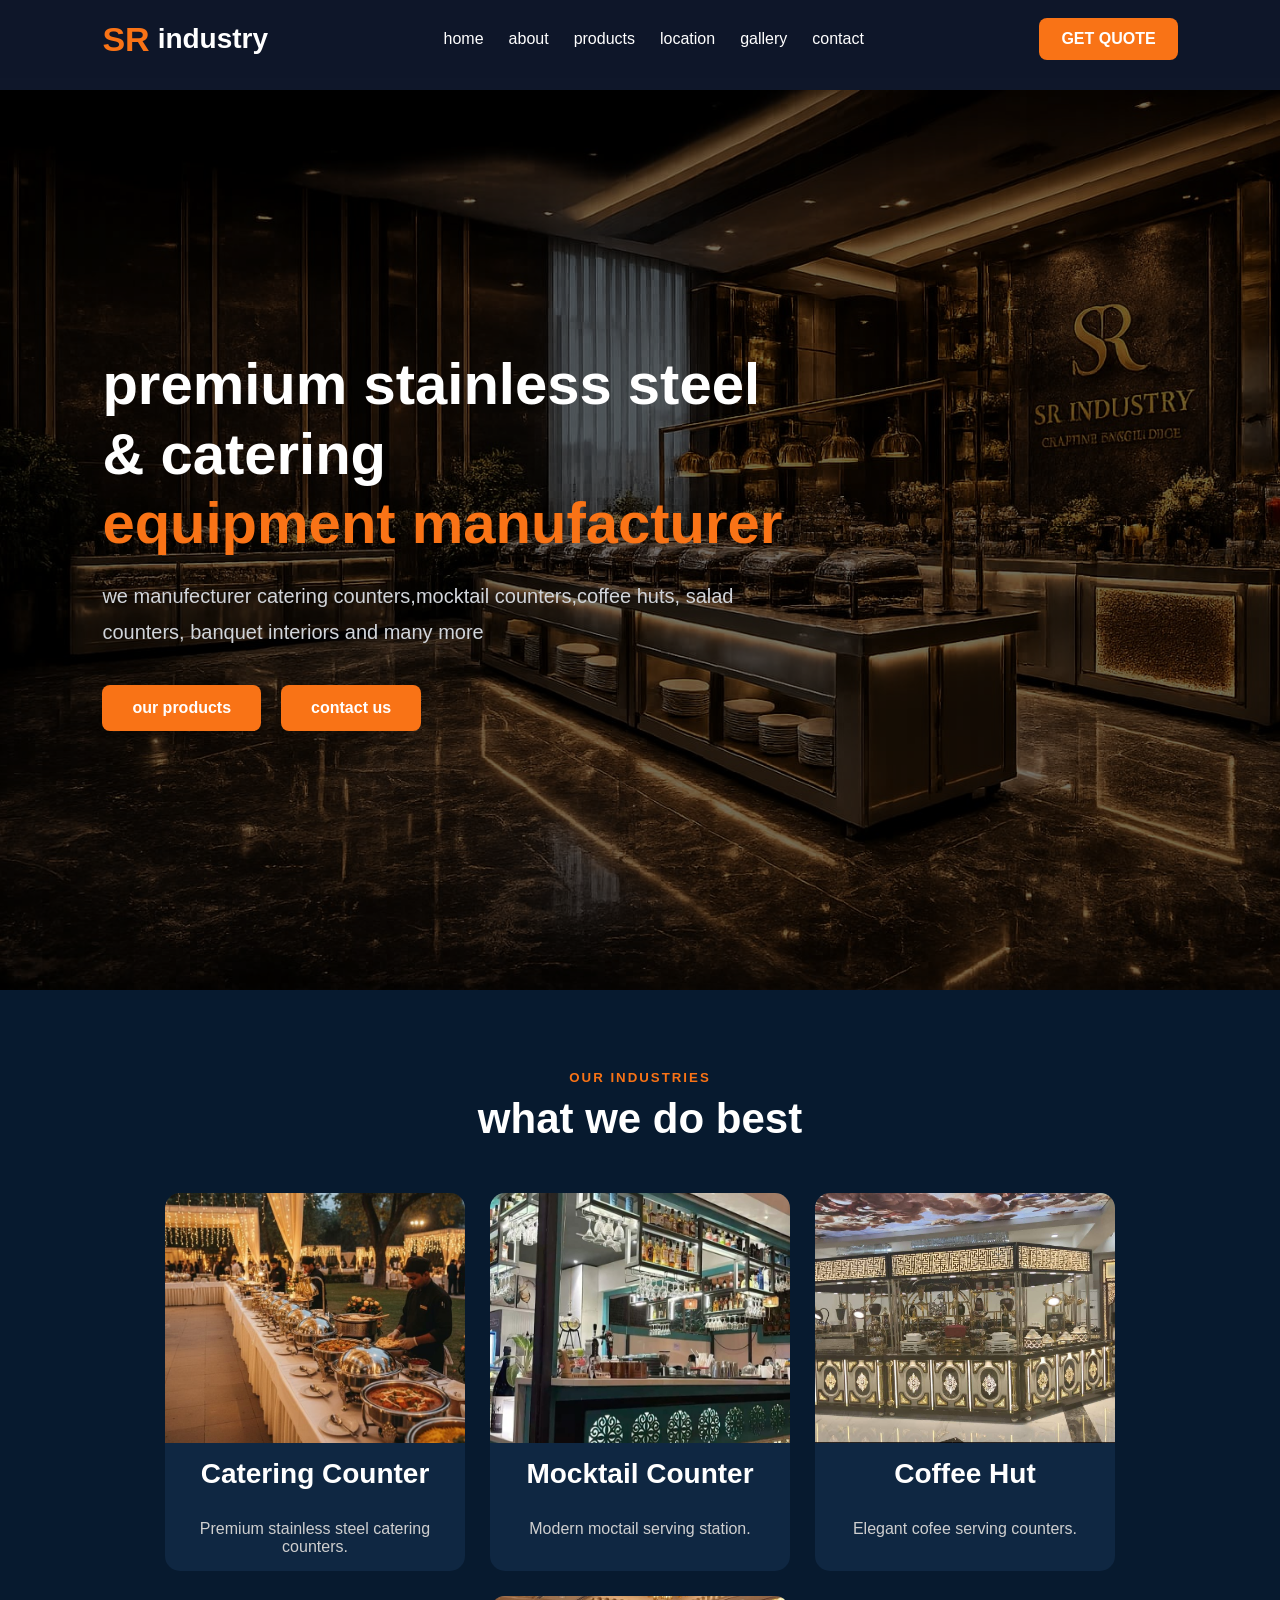
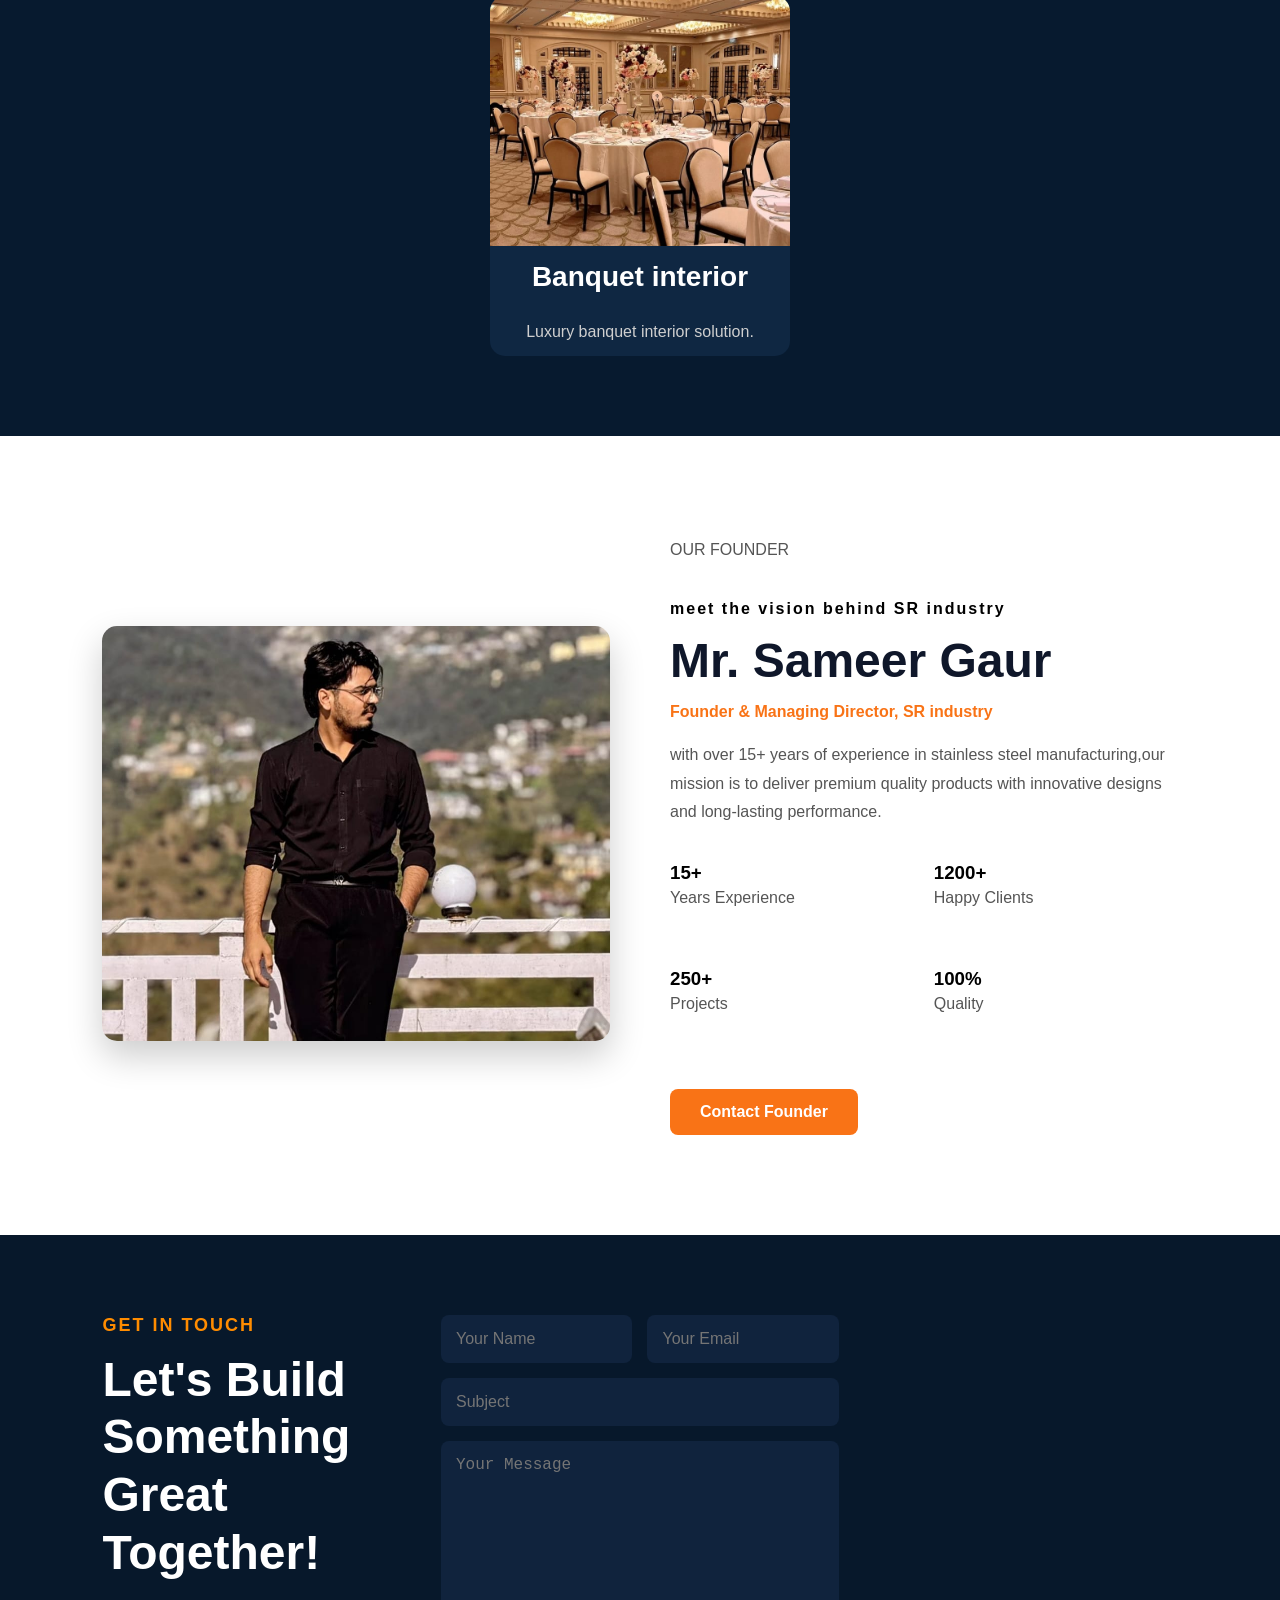
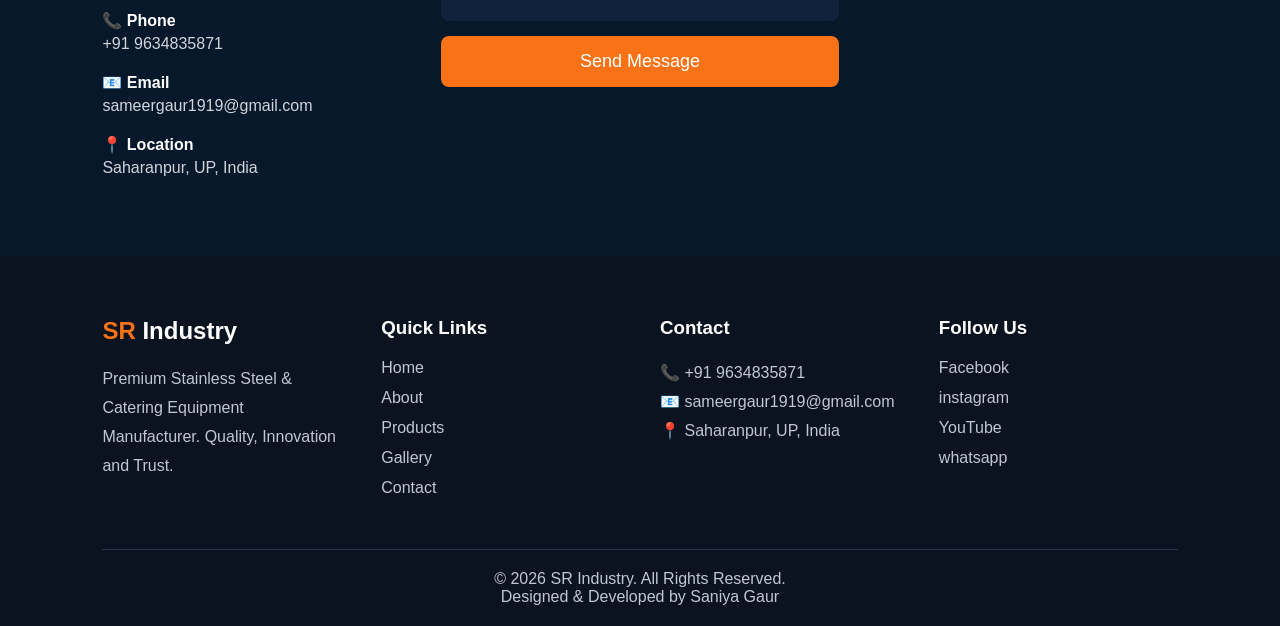
<file: index.html>
<!DOCTYPE html>
<html lang="en">
    <head>
        <meta charset="UTF-8">
        <meta name="viewport" content="width=device-width, initial-scale=1.0">
        <title>SR industry</title>
        <link rel="stylesheet" href="style.css">
    </head>
    <body>
        <header>
            <nav class="navbar">
                <div class="logo">
                    <h1><a href="#" style=color:#f97316;>SR</a></h1>
                    <h2>industry</h2>
                </div>

                <ul class="nav-links">
                    <li><a href="#" style=color:white;>home</a></li>
                    <li><a href="about.html" style=color:white;>about</a></li>
                    <li><a href="products.html" style=color:white;>products</a></li>
                    <li><a href="#location" style=color:white;>location</a></li>
                    <li><a href="gallery.html" style=color:white;>gallery</a></li>
                    <li><a href="#contact" style=color:white;>contact</a></li>
                </ul>
                <a href="quote.html" class="quote-btn">GET QUOTE</a>
                
                <div class="menu-toggle">&#9776;
                </div>
            </nav>
        </header>
        <section class="hero">

            <div class="hero-content">
                <h1>premium stainless steel & catering<br><span>equipment manufacturer</span> 
                </h1>
                

                <p>we manufecturer catering counters,mocktail counters,coffee huts, salad counters, banquet interiors and many more</p>
                <div class="hero-buttons">
                    <a href="products.html" class="btn">our products</a>
                    <a href="#contact" class="btn btn-outline">contact us</a>
            </div>
            
        </section>
        <section class="industries">
            <div class="section-title">
           <h5>OUR INDUSTRIES</h5>
           <h2>what we do best</h2>
            </div>
            <div class="industry-cards">
                <div class="card">
                    <img src="images/catering.jpg.jpeg">
                
                    <h3>Catering Counter</h3>
                    <p>Premium stainless steel catering counters.</p>
                </div>
                <div class="card">
                    <img src="images/moctail.jpg.jpeg">
                    <h3>Mocktail Counter</h3>
                    <p>Modern moctail serving station.</p>
                </div>
                <div class="card">
                    <img src="images/cofeee hut.jpg.jpeg">
                    <h3>Coffee Hut</h3>
                    <p>Elegant cofee serving counters.</p>
                </div>
                <div class="card">
                    <img src="images/banquet.jpg.jpeg">
                    <h3>Banquet interior</h3>
                    <p>Luxury banquet interior solution.</p>

            </div>
        
            </div>
        </section>
        <!--founder section-->
        <section class="founder">
            <div class="founder-image">
                <img src="images/bhaiya.jpg.jpeg"alt="founder">

            </div>
            <div class="founder-content">
                <p class="small-title">OUR FOUNDER</p>
                <span>meet the vision behind SR industry</span>
                <h2>Mr. Sameer Gaur</h2> 
                <h4>Founder & Managing Director, SR industry</h4>
                <p> with over 15+ years of experience in stainless steel manufacturing,our mission is to deliver premium quality products with innovative designs and long-lasting performance.
                </p>
                <div class="stats">
                    <div class="stats-box">
                    <h3>15+</h3>
                    <p>Years Experience</p>
                </div>
                <div class="stats-box">
                    <h3>1200+</h3>
                    <p>Happy Clients</p>
                </div>
                <div class="stats-box">
                    <h3>250+</h3>
                    <p>Projects</p>
                </div>
                <div class="stats-box">
                    <h3>100%</h3>
                    <p>Quality</p>
                </div>
            </div>
            <a href="#" class="btn">Contact Founder</a>
            </div>
        </section>
    <section id="contact" class="contact">

    <div class="contact-left">

        <h5>GET IN TOUCH</h5>

        <h2>Let's Build Something Great Together!</h2>

        <div class="contact-info">

            <div class="info-box">
                <h4>📞 Phone</h4>
                <p>+91 9634835871</p>
            </div>

            <div class="info-box">
                <h4>📧 Email</h4>
                <p>sameergaur1919@gmail.com</p>
            </div>

            <div class="info-box">
                <h4>📍 Location</h4>
                <p>Saharanpur, UP, India</p>
            </div>

        </div>

       </div>

    <div class="contact-center">

        
            <form id="contactForm">
                <div class="row">

            <input type="text" placeholder="Your Name">

            <input type="email" placeholder="Your Email">
            </div>

            <input type="text" placeholder="Subject">

            <textarea placeholder="Your Message"></textarea>


            <button type="submit">Send Message</button>

        </form>

    </div>
    <div id="location" class="map-box">
        <iframe
         src="https://www.google.com/maps/embed?pb=!1m17!1m12!1m3!1d3454.9654103880484!2d77.59671997555238!3d30.009149574941336!2m3!1f0!2f0!3f0!3m2!1i1024!2i768!4f13.1!3m2!1m1!2zMzDCsDAwJzMyLjkiTiA3N8KwMzUnNTcuNSJF!5e0!3m2!1sen!2sin!4v1783238984233!5m2!1sen!2sin"
         width="100%"
         height="380"
         style="border:0; border-radius: 10px;"
         allowfullscreen=""
         loading="lazy"
         referrerpolicy="no-referrer-when-downgrade">
        </iframe>
    </div>
    </section>

<footer class="footer">

    <div class="footer-container">
        <div class="footer-box">
            <h2><span>SR</span> Industry</h2>
            <p>
                Premium Stainless Steel & Catering Equipment Manufacturer.
                Quality, Innovation and Trust.
            </p>
        </div>

        <div class="footer-box">
            <h3>Quick Links</h3>

            <a href="#">Home</a>
            <a href="#">About</a>
            <a href="#">Products</a>
            <a href="#">Gallery</a>
            <a href="#">Contact</a>
        </div>

        <div class="footer-box">
            <h3>Contact</h3>

            <p>📞 +91 9634835871</p>
            <p>📧 sameergaur1919@gmail.com</p>
            <p>📍 Saharanpur, UP, India</p>
        </div>

        <div class="footer-box">
            <h3>Follow Us</h3>

            <a href="http:\\www.facebook.com\SRindustry Steel Counter" target="_blank">Facebook</a>
            <a href="https:\\www.Instagram.com\sr_industry_2002"
        target="_blank">instagram</a>
            <a href="#">YouTube</a>
            <a href="http:\\wa.me\919634835871" target="_blank">whatsapp</a>
        </div>

    </div>

    <div class="footer-bottom">
        <p>© 2026 SR Industry. All Rights Reserved.</p>
        <p>Designed & Developed by Saniya Gaur</p>
    </div>

</footer>
<script src="script.js"></script>
</body>
</html>
</file>
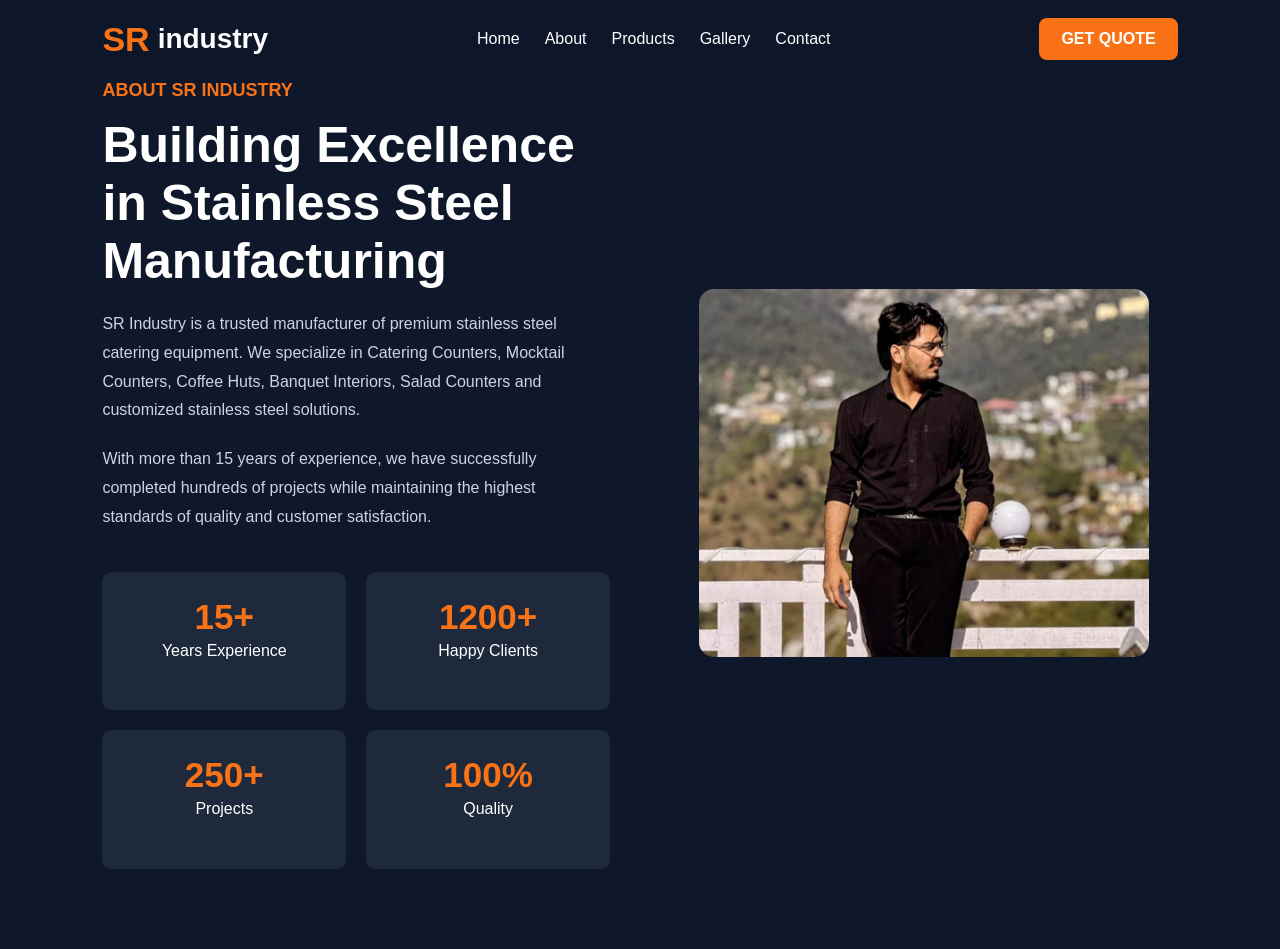
<file: about.html>
<!DOCTYPE html>
<html lang="en">
<head>
    <meta charset="UTF-8">
    <meta name="viewport" content="width=device-width, initial-scale=1.0">
    <title>About - SR Industry</title>
    <link rel="stylesheet" href="style.css">
</head>
<body>

<header>
    <nav class="navbar">
<div class="logo">
            <h1><span style="color:#f97316;">SR</span></h1>
            <h2>industry</h2>
        </div>

        <ul class="nav-links">
            <li><a href="index.html">Home</a></li>
            <li><a href="about.html">About</a></li>
            <li><a href="products.html">Products</a></li>
            <li><a href="gallery.html">Gallery</a></li>
            <li><a href="index.html#contact">Contact</a></li>
        </ul>
        <a href="quote.html" class="quote-btn">GET QUOTE</a>

<div class="menu-toggle">&#9776;</div>
    </nav>
</header>

<section class="about-page">

    <div class="about-text">

        <h5>ABOUT SR INDUSTRY</h5>

        <h1>Building Excellence in Stainless Steel Manufacturing</h1>

        <p>
            SR Industry is a trusted manufacturer of premium stainless steel
            catering equipment. We specialize in Catering Counters,
            Mocktail Counters, Coffee Huts, Banquet Interiors,
            Salad Counters and customized stainless steel solutions.
        </p>

        <p>
            With more than 15 years of experience, we have successfully
            completed hundreds of projects while maintaining
            the highest standards of quality and customer satisfaction.
        </p>

        <div class="about-stats">

            <div>
                <h2>15+</h2>
                <p>Years Experience</p>
            </div>

            <div>
                <h2>1200+</h2>
                <p>Happy Clients</p>
            </div>

            <div>
                <h2>250+</h2>
                <p>Projects</p>
            </div>

            <div>
                <h2>100%</h2>
                <p>Quality</p>
            </div>

        </div>

    </div>

    <div class="about-image">
        <img src="images/bhaiya.jpg.jpeg">
    </div>

</section>
<script src="script.js"></script>
</body>
</html>
</file>
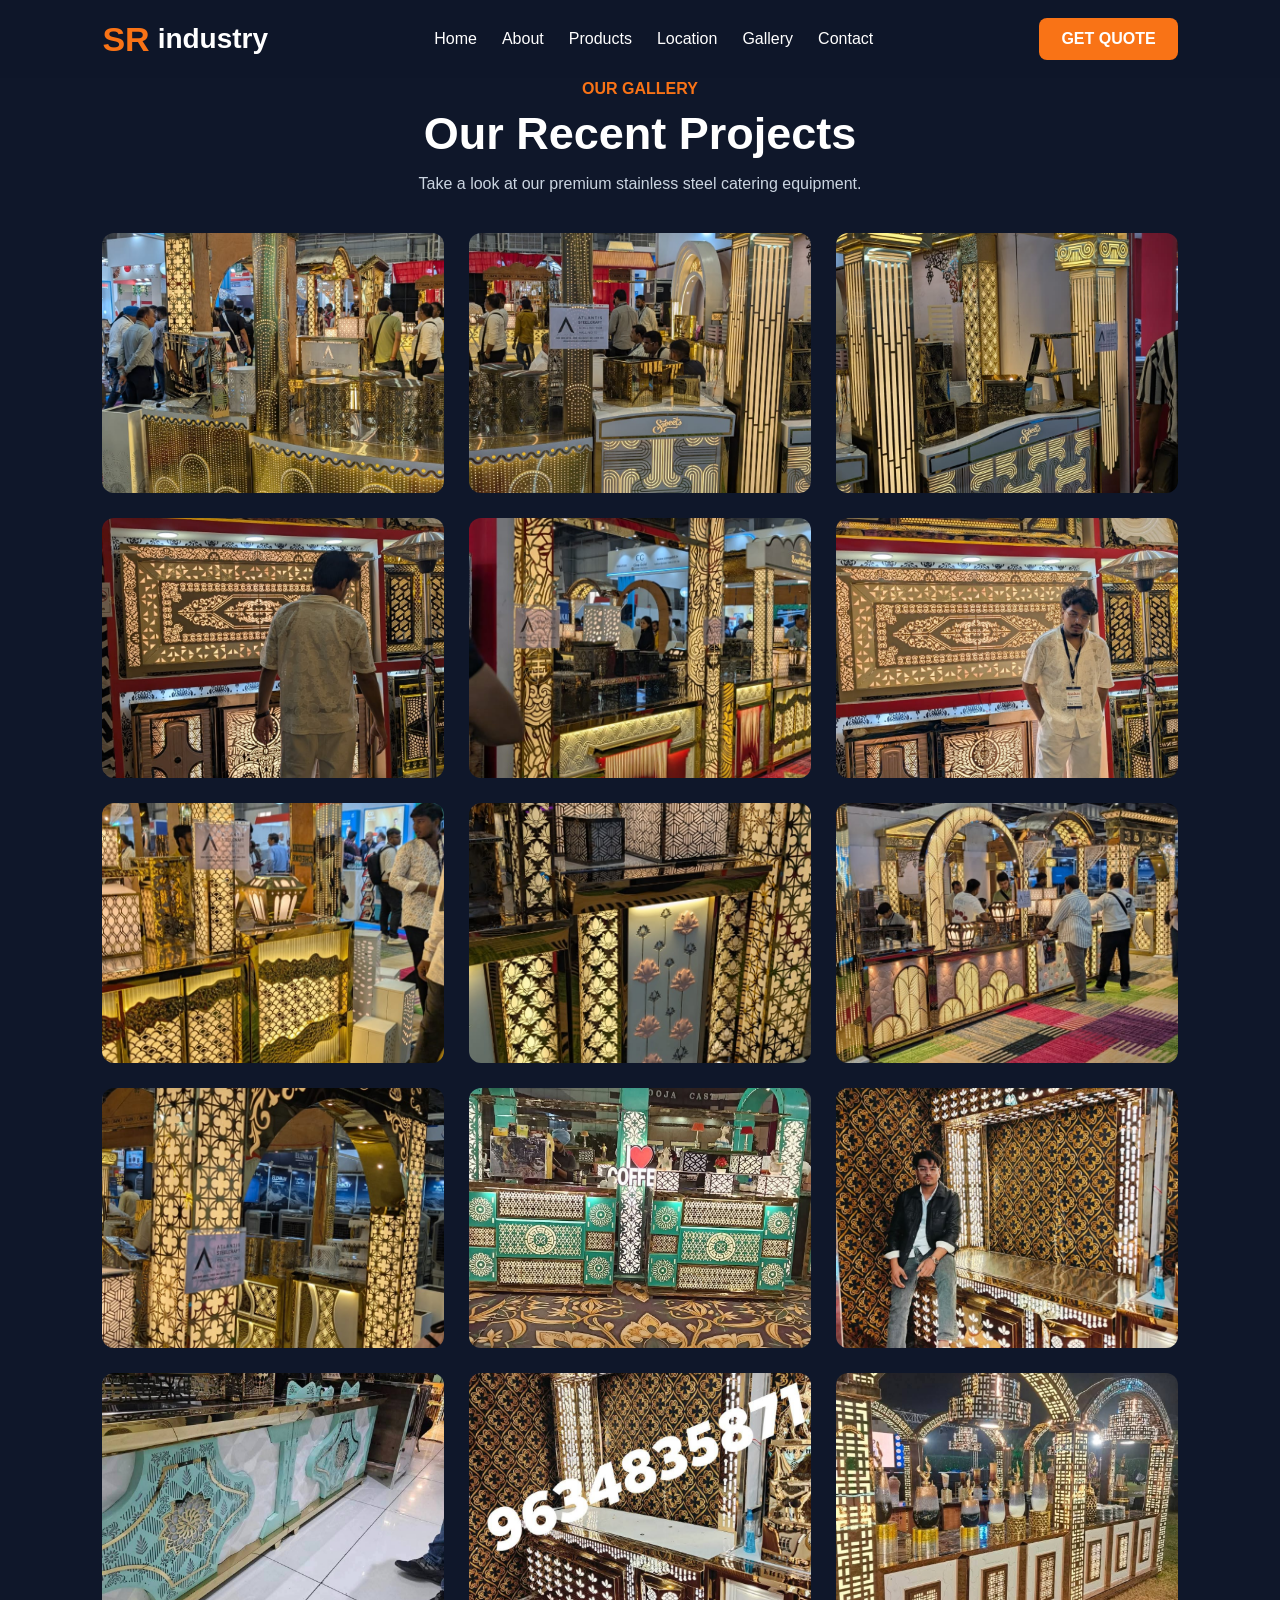
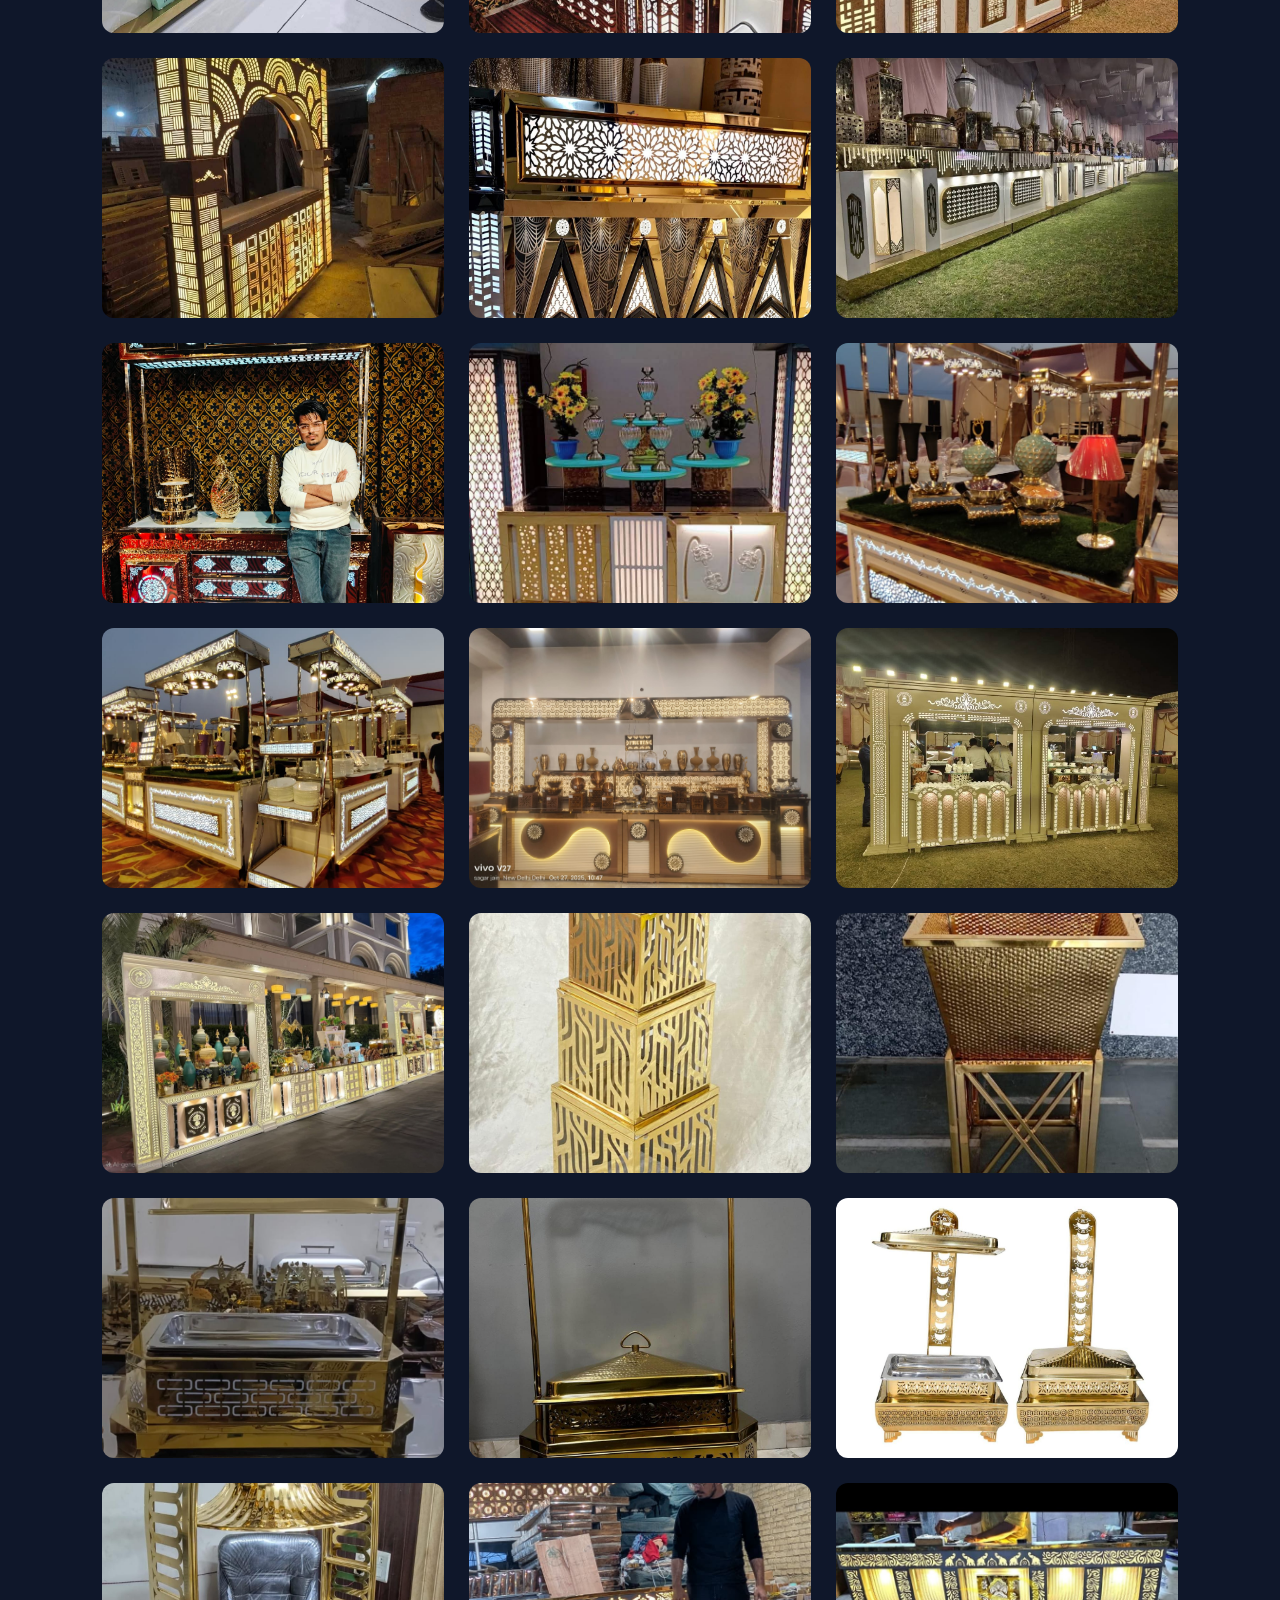
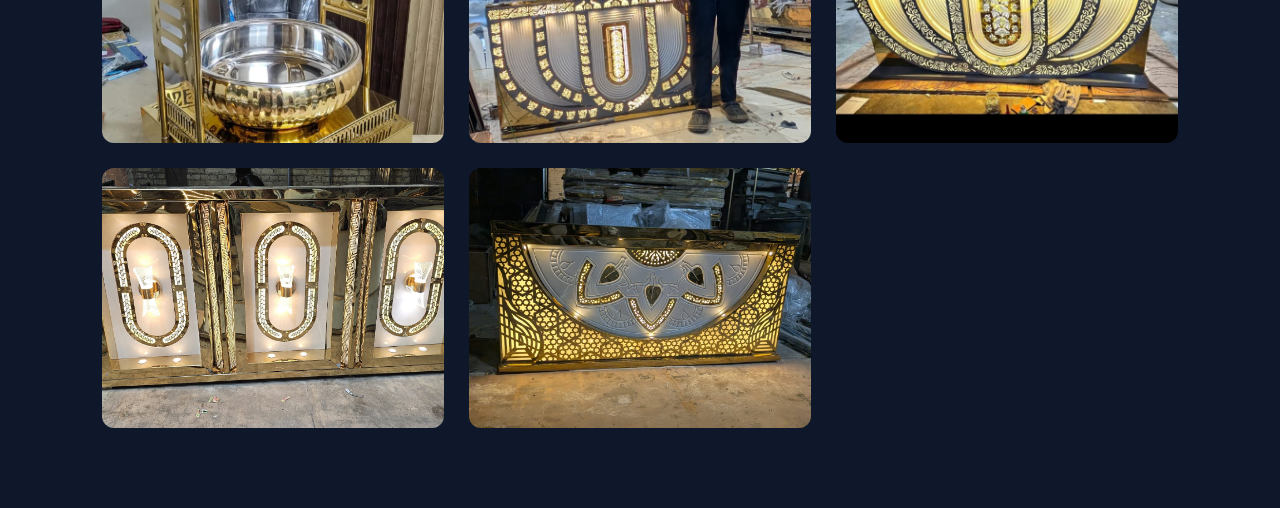
<file: gallery.html>
<!DOCTYPE html>
<html lang="en">
<head>
    <meta charset="UTF-8">
    <meta name="viewport" content="width=device-width, initial-scale=1.0">
    <title>Gallery | SR Industry</title>
    <link rel="stylesheet" href="style.css">
</head>
<body>

    <!-- Navbar -->
    <header>
        <nav class="navbar">
            <div class="logo">
                <h1><a href="index.html" style="color:#f97316;">SR</a></h1>
                <h2>industry</h2>
            </div>

            <ul class="nav-links">
                <li><a href="index.html" style="color:white;">Home</a></li>
                <li><a href="index.html#about" style="color:white;">About</a></li>
                <li><a href="products.html" style="color:white;">Products</a></li>
                <li><a href="index.html#location" style="color:white;">Location</a></li>
                <li><a href="gallery.html" style="color:white;">Gallery</a></li>
                <li><a href="index.html#contact" style="color:white;">Contact</a></li>
            </ul>

            <a href="#" class="quote-btn">GET QUOTE</a>
            <div class="menu-toggle">&#9776;</div>
        </nav>
    </header>

    <!-- Gallery -->
    <section class="gallery-page">

        <h4>OUR GALLERY</h4>
        <h1>Our Recent Projects</h1>
        <p>Take a look at our premium stainless steel catering equipment.</p>

        <div class="gallery-grid">

            <img src="images/counter1.jpg.jpeg" alt="">
            <img src="images/counter2.jpg.jpeg" alt="">
            <img src="images/counter3.jpg.jpeg" alt="">
            <img src="images/counter4.jpg.jpeg" alt="">
            <img src="images/counter5.jpg.jpeg" alt="">
            <img src="images/counter6.jpg.jpeg" alt="">
            <img src="images/counter7.jpg.jpeg" alt="">
            <img src="images/counter8.jpg.jpeg" alt="">
            <img src="images/counter9.jpg.jpeg" alt="">
            <img src="images/counter10.jpg.jpeg" alt="">
            <img src="images/counter11.jpg.jpeg" alt="">
            <img src="images/counter12.jpg.jpeg" alt="">
            <img src="images/counter13.jpg.jpeg" alt="">
            <img src="images/counter14.jpg.jpeg" alt="">
            <img src="images/counter15.jpg.jpeg" alt="">
            <img src="images/counter16.jpg.jpeg" alt="">
            <img src="images/counter17.jpg.jpeg" alt="">
            <img src="images/counter18.jpg.jpeg" alt="">
            <img src="images/counter19.jpg.jpeg" alt="">
            <img src="images/counter20.jpg.jpeg" alt="">
            <img src="images/counter21.jpg.jpeg" alt="">
            <img src="images/counter22.jpg.jpeg" alt="">
            <img src="images/counter23.jpg.jpeg" alt="">
            <img src="images/counter24.jpg.jpeg" alt="">
            <img src="images/counter25.jpg.jpeg" alt="">
            <img src="images/steel1.jpg.jpeg" alt="">
            <img src="images/steel2.jpg.jpeg" alt="">
            <img src="images/steel3.jpg.jpeg" alt="">
<img src="images/steel4.jpg.jpeg" alt="Steel 4">
<img src="images/steel5.jpg.jpeg" alt="Steel 5">
<img src="images/steel6.jpg.jpeg" alt="Steel 6">
<img src="images/steel7.jpg.jpeg" alt="Steel 7">
<img src="images/steel8.jpg.jpeg" alt="Steel 8">
<img src="images/steel9.jpg.jpeg" alt="Steel 9">
<img src="images\steel10.jpg.jpeg" alt="Steel 10">
        </div>

    </section>
<script src="script.js"></script>
</body>
</html>
</file>
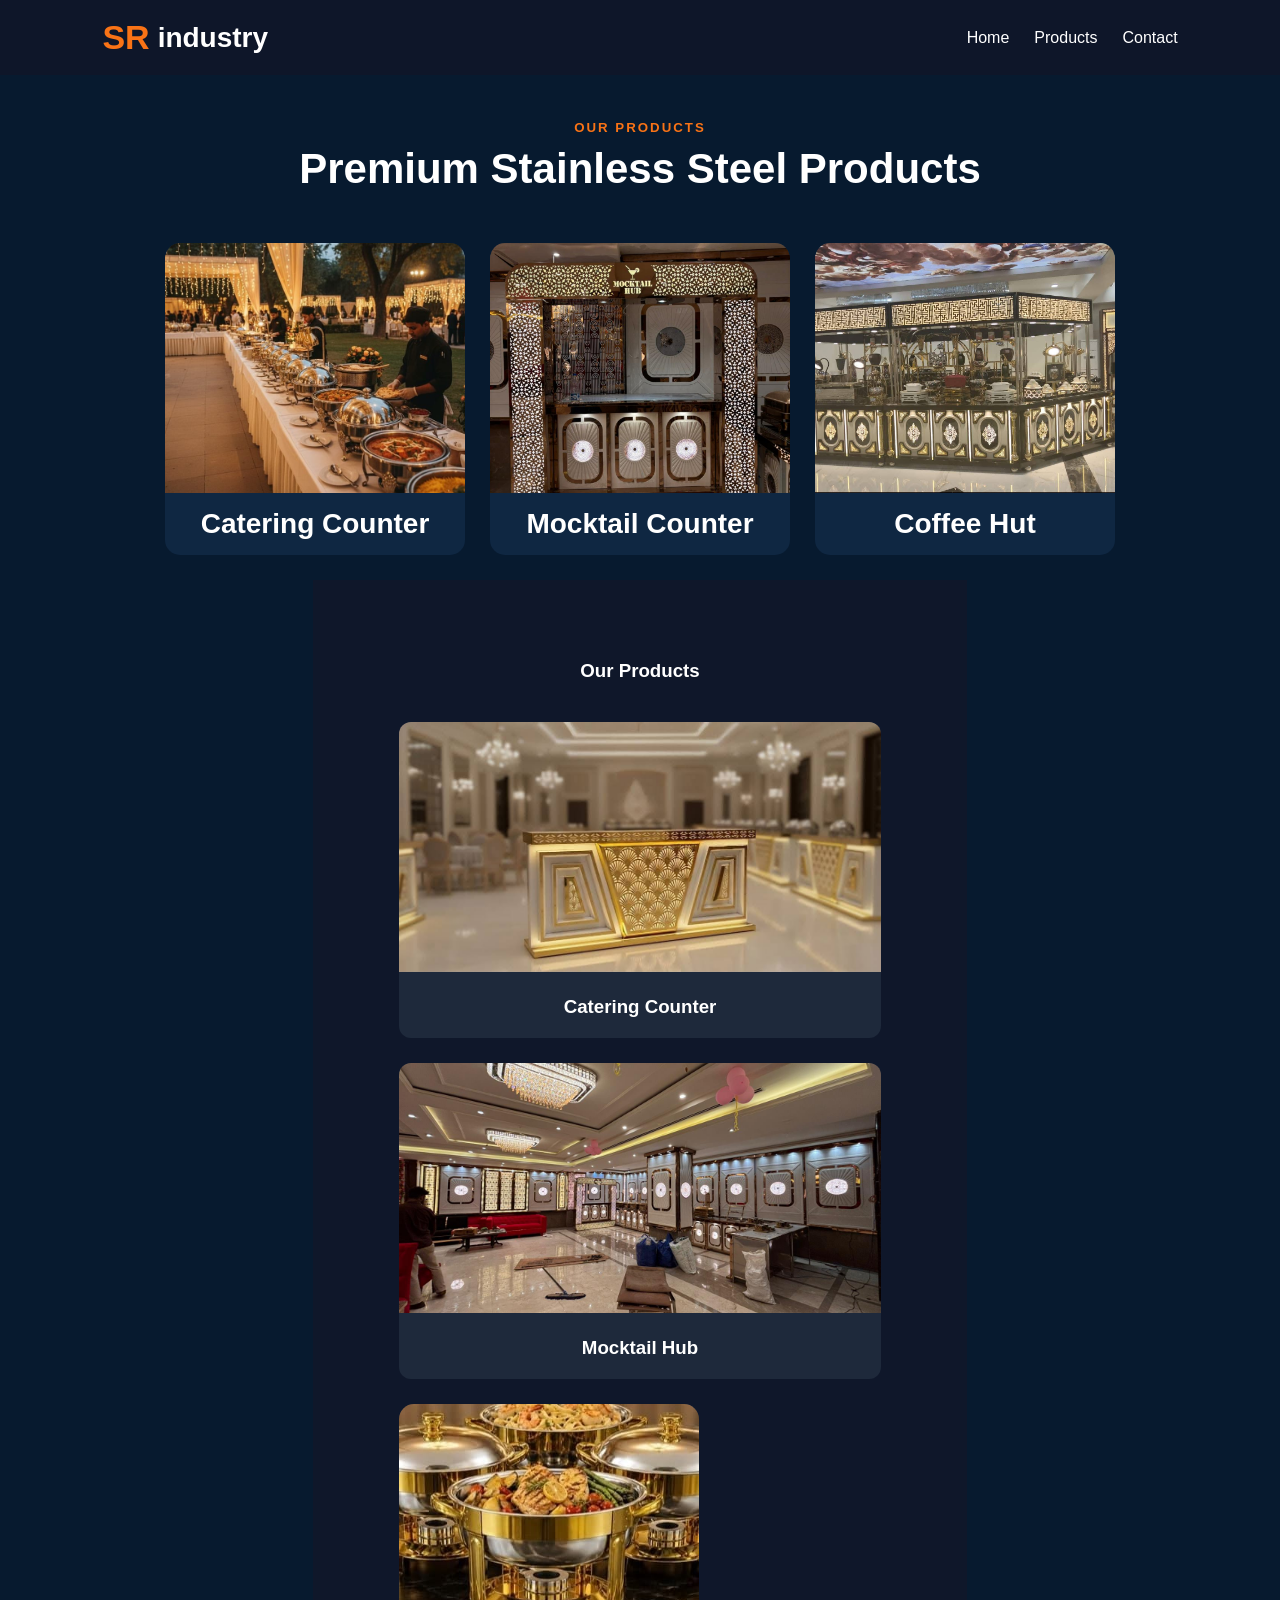
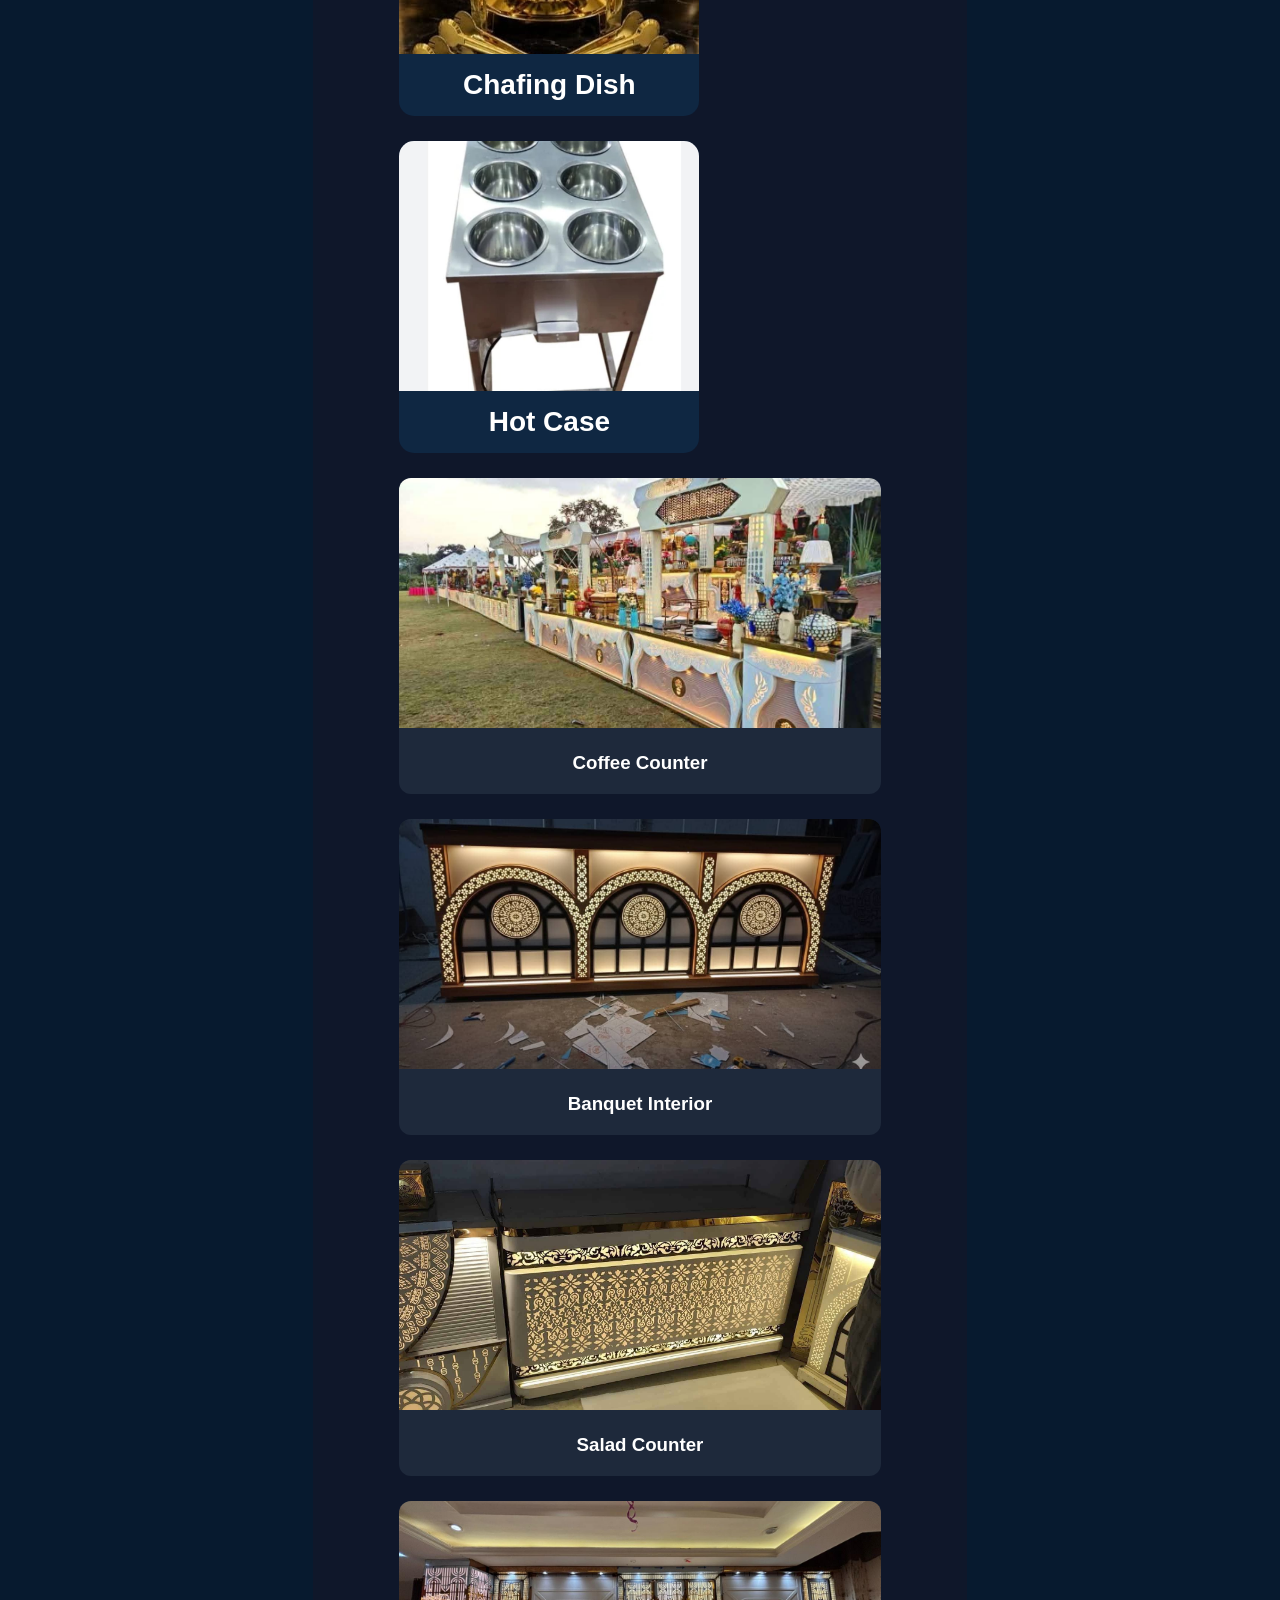
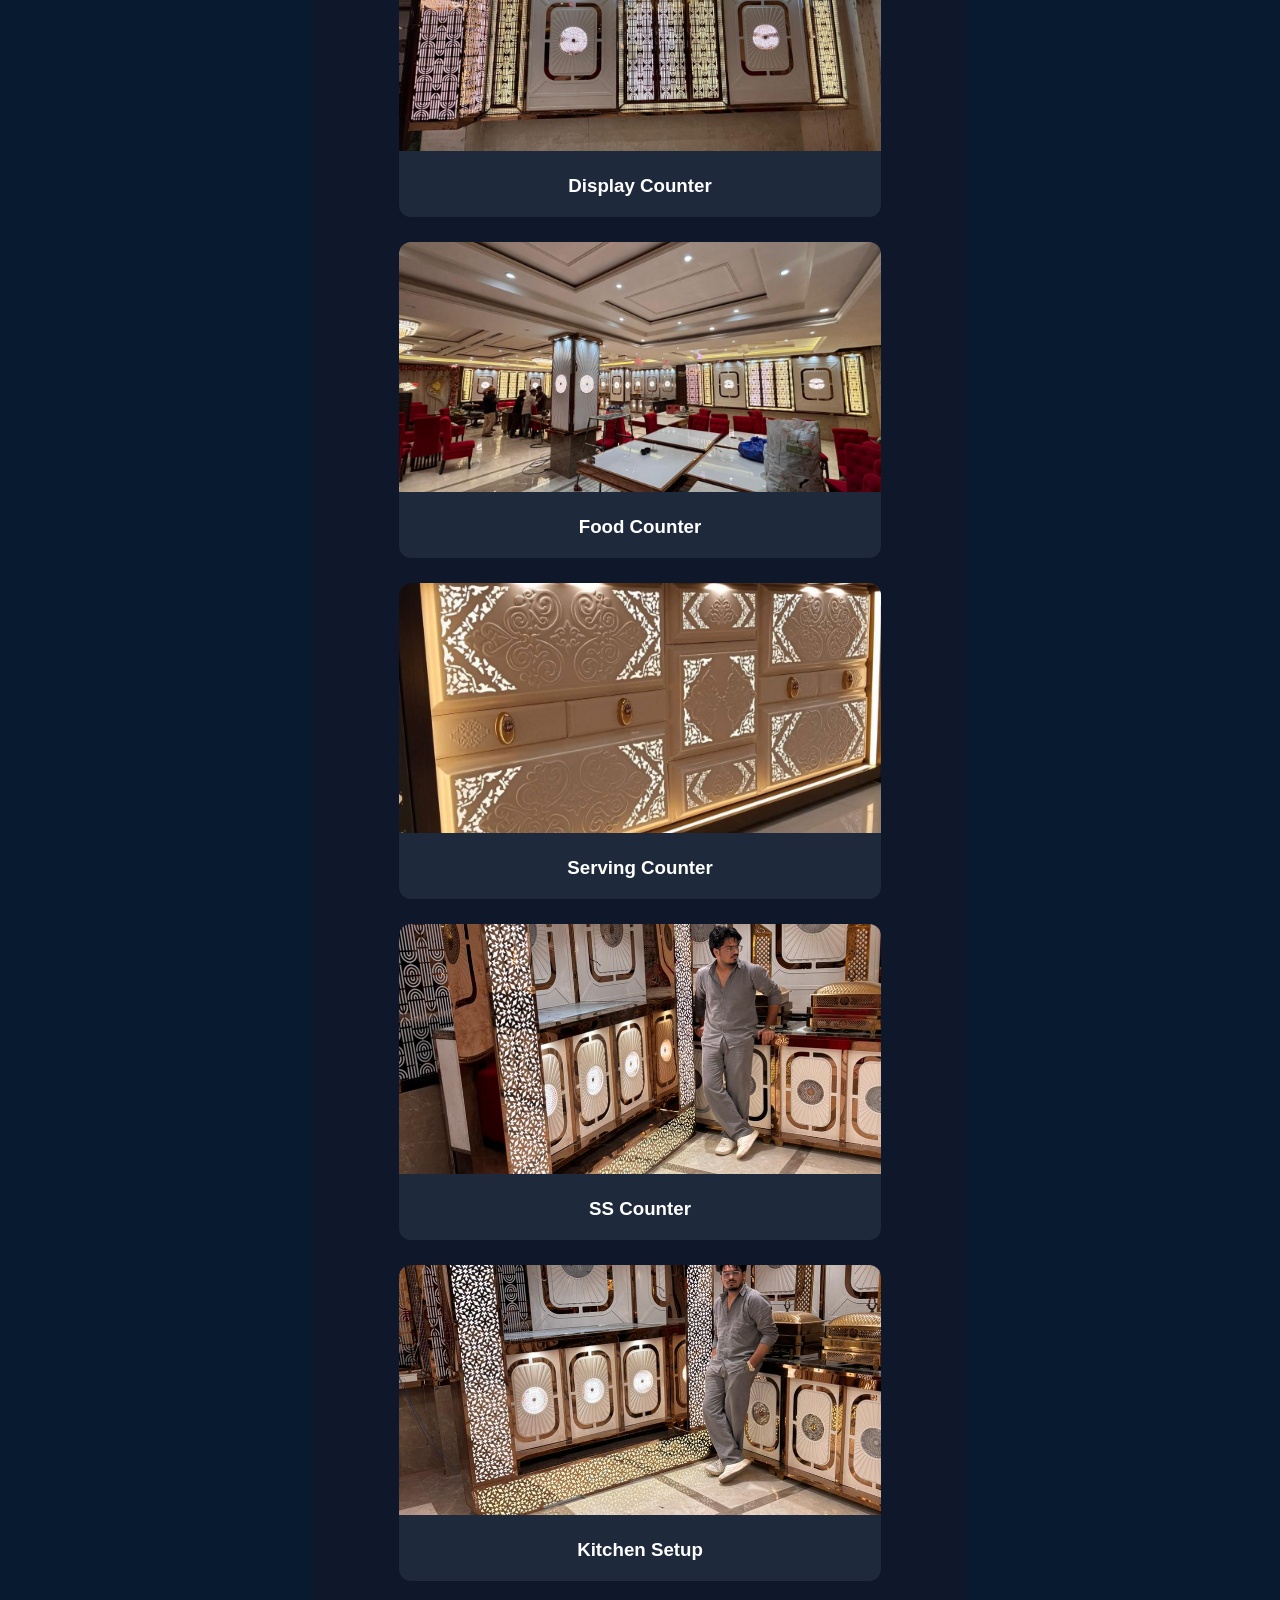
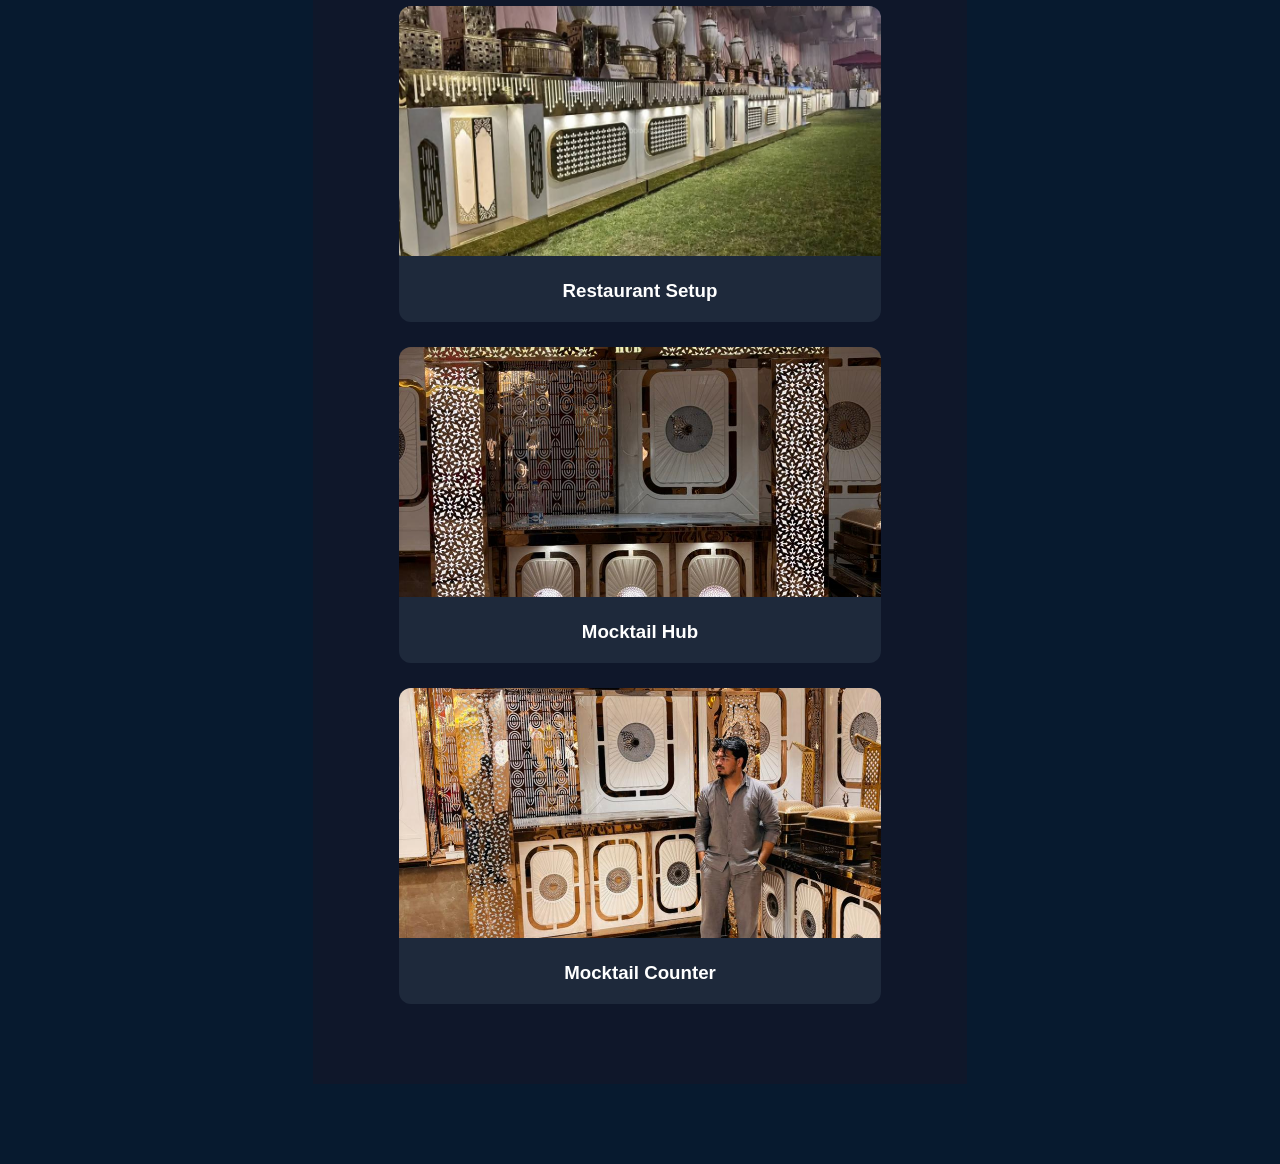
<file: products.html>
<!DOCTYPE html>
<html lang="en">
<head>
    <meta charset="UTF-8">
    <meta name="viewport" content="width=device-width, initial-scale=1.0">
    <title>Our Products | SR Industry</title>
    <link rel="stylesheet" href="style.css">
</head>

<body>

<nav class="navbar">
    <div class="logo">
        <h1><a href="index.html" style="color:#f97316;">SR</a></h1>
        <h2>industry</h2>
    </div>

    <ul class="nav-links">
        <li><a href="index.html">Home</a></li>
        <li><a href="products.html">Products</a></li>
        <li><a href="index.html#contact">Contact</a></li>
    </ul>
    <div class="menu-toggle">&#9776;</div>
</nav>

<section class="industries" style="padding-top:120px;">
    <div class="section-title">
        <h5>OUR PRODUCTS</h5>
        <h2>Premium Stainless Steel Products</h2>
    </div>

    <div class="industry-cards"><div class="card">
    <img src="images/catering.jpg.jpeg">
    <h3>Catering Counter</h3>
</div>

<div class="card">
    <img src="gallery/mocktail hub.jpg.jpeg">
    <h3>Mocktail Counter</h3>
</div>

<div class="card">
    <img src="images/cofeee hut.jpg.jpeg">
    <h3>Coffee Hut</h3>
</div>



<section class="products">

    <h1>Our Products</h1>

    <div class="product-grid">

        <div class="product-card">
            <img src="gallery/gaalery.jpg.jpeg" alt="">
            <h3>Catering Counter</h3>
        </div>

        <div class="product-card">
            <img src="gallery/gallery.jpg.jpeg" alt="">
            <h3>Mocktail Hub</h3>
        </div>
<div class="card">
    <img src="images/chafing dish.jpg.jpeg" alt="chafing Dish">
    <h3>Chafing Dish</h3>
    
</div>

<div class="card">
    <img src="images/hot case.jpg.jpeg"alt="Hot Case">
    <h3>Hot Case</h3>
    
</div>
        <div class="product-card">
            <img src="gallery/galleryyy.jpg.jpeg" alt="">
            <h3>Coffee Counter</h3>
        </div>

        <div class="product-card">
            <img src="gallery/geellery.jpg.jpeg" alt="">
            <h3>Banquet Interior</h3>
        </div>

        <div class="product-card">
            <img src="gallery/gellleery.jpg.jpeg" alt="">
            <h3>Salad Counter</h3>
        </div>

        <div class="product-card">
            <img src="gallery/gelllery.jpg.jpeg" alt="">
            <h3>Display Counter</h3>
        </div>

        <div class="product-card">
            <img src="gallery/ggallery.jpg.jpeg" alt="">
            <h3>Food Counter</h3>
        </div>

        <div class="product-card">
            <img src="gallery/gggaaallery.jpg.jpeg" alt="">
            <h3>Serving Counter</h3>
        </div>

        <div class="product-card">
            <img src="gallery/gggallewry.jpg.jpeg" alt="">
            <h3>SS Counter</h3>
        </div>

        <div class="product-card">
            <img src="gallery/gggalllery.jpg.jpeg" alt="">
            <h3>Kitchen Setup</h3>
        </div>

        <div class="product-card">
            <img src="images/counter18.jpg.jpeg" alt="">
            <h3>Restaurant Setup</h3>
        </div>

        <div class="product-card">
            <img src="gallery/mocktail hub.jpg.jpeg" alt="">
            <h3>Mocktail Hub</h3>
        </div>

        <div class="product-card">
            <img src="gallery/moctail 2.jpg.jpeg" alt="">
            <h3>Mocktail Counter</h3>
        </div>

    </div>

</section>


        <!-- Yahan products aayenge -->

    </div>

</section>
<script src="script.js"></script>
</body>
</html>
</file>
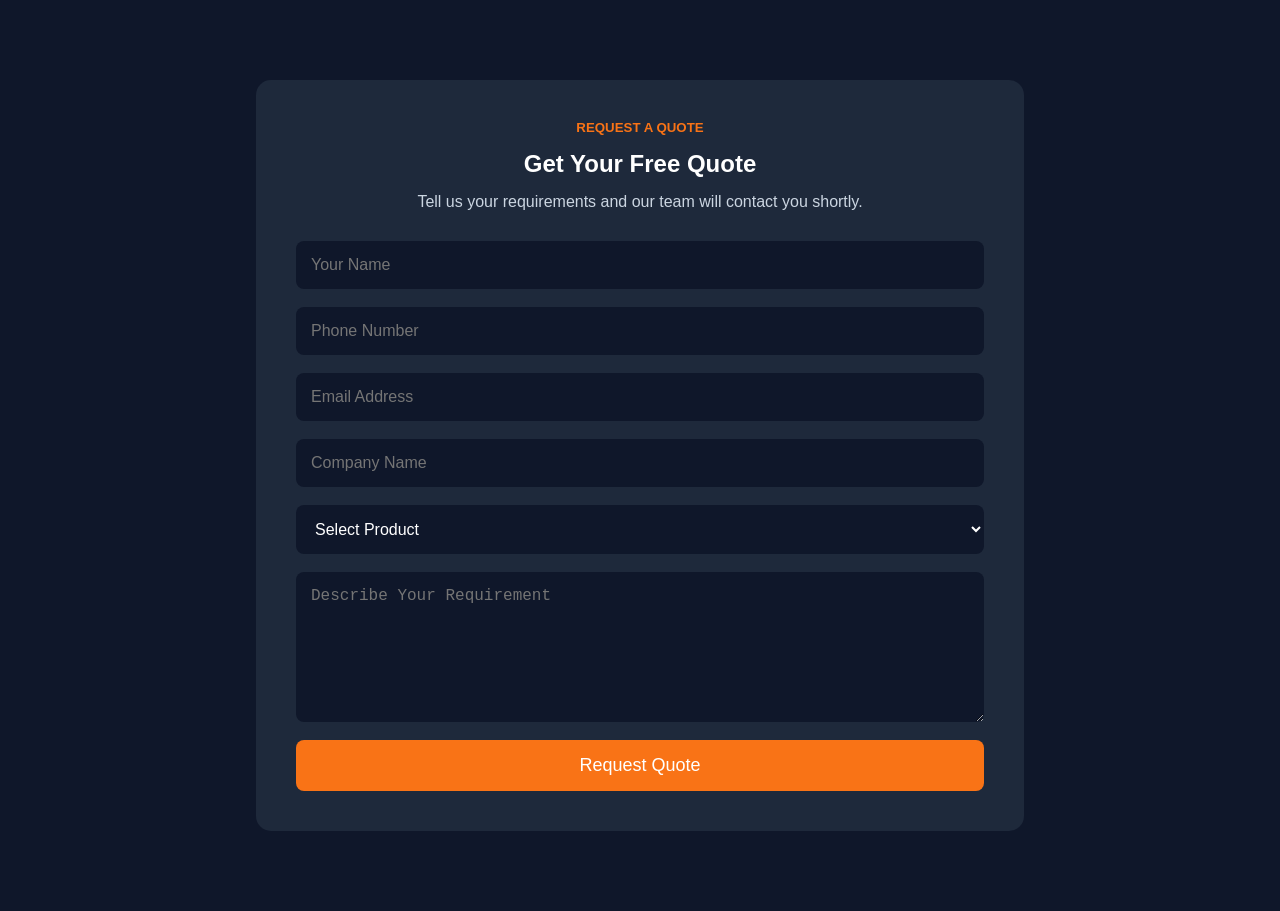
<file: quote.html>
<!DOCTYPE html>
<html lang="en">
<head>
<meta charset="UTF-8">
<meta name="viewport" content="width=device-width, initial-scale=1.0">
<title>Get Quote | SR Industry</title>
<link rel="stylesheet" href="style.css">
</head>

<body>

<section class="quote-page">

<h5>REQUEST A QUOTE</h5>

<h1>Get Your Free Quote</h1>

<p>
Tell us your requirements and our team will contact you shortly.
</p>

<form id="quoteForm" class="quote-form">

<input type="text" placeholder="Your Name" required>

<input type="tel" placeholder="Phone Number" required>

<input type="email" placeholder="Email Address" required>

<input type="text" placeholder="Company Name">

<select>
<option>Select Product</option>
<option>Catering Counter</option>
<option>Mocktail Counter</option>
<option>Coffee Hut</option>
<option>Banquet Interior</option>
<option>Salad Counter</option>
<option>Customized Product</option>
</select>

<textarea placeholder="Describe Your Requirement"></textarea>

<button type="submit">Request Quote</button>

</form>

</section>
<script src="script.js"></script>

</body>
</html>
</file>
<file: style.css>
/* CSS Reset */ 
*{
    margin: 0;
    padding: 0;
    box-sizing: border-box;
}
html{
    scroll-behavior: smooth;
}
body{
    font-family: arial,sans-serif;
    background: #0f172a;
    overflow-x: hidden;
}
/*CSS variable */
:root{
    --primary:#0f172a;
    --secondry:#f97316;
    --white-color:#ffffff;
    --gray:#d1d5db;

}
    /* navbar*/
    .navbar{position:fixed;
    top:0;
    left:0;
    width:100%;
    background:rgba(15,23,42,.95);
    display:flex;
    justify-content:space-between;
    align-items:center;
    padding:18px 8%;
    z-index:1000;
    }
    .logo{
        display: flex;
        align-items: center;
        gap: 5px;

    }
    .logo h1{
        font-size: 34px;
    }

.logo h2{
    color:white;
    font-size:28px;
    font-weight:bold;
}
.logo a{
    color: #f97316;
    text-decoration: none;
}

.nav-links{
    display: flex;
    list-style: none;
    gap: 30px;
}
.nav-links a{
    color:white;
    text-decoration:none;
    font: size 17px;
    font-weight:500;
    transition:.3s;
}

.nav-links a:hover{
    color:#f97316;
}
.quote-btn{
    background:#f97316;
    color:white;
    text-decoration:none;
    padding:12px 22px;
    border-radius:8px;
    font-weight:bold;
    transition:.3s;
}

.quote-btn:hover{
    background:#e86b0b;
}
/* ==========================
   HERO
========================== */

.hero{
    position:relative;
    min-height:100vh;
    background:url("images/snow.jpg.jpeg") center/cover no-repeat;
    display:flex;
    align-items:center;
    padding:120px 8%;
}

.hero::before{
    content:"";
    position:absolute;
    inset:0;
    background:rgba(0,0,0,.55);
}

.hero-content{
    position:relative;
    z-index:2;
    max-width:700px;
}

.hero-content h1{
    color:white;
    font-size:58px;
    line-height:1.2;
    margin-bottom:20px;
}

.hero-content span{
    color:#f97316;
}

.hero-content p{
    color:#d1d5db;
    font-size:20px;
    line-height:1.8;
    margin-bottom:35px;
}

.hero-buttons{
    display:flex;
    gap:20px;
}

.btn{
    display:inline-block;
    text-decoration:none;
    background:#f97316;
    color:white;
    padding:14px 30px;
    border-radius:8px;
    font-weight:bold;
    transition:.3s;
}

.btn:hover{
    transform:translateY(-3px);
    background:transparent;
    border:2px solid white;
}

.btn-outline:hover{
    background:white;
    color:#0f172a;
}
 .industries{
    background:#071a2f;
    padding:80px 8%;
}

.section-title{
    text-align:center;
    margin-bottom:50px;
}

.section-title h5{
    color:#f97316;
    letter-spacing:2px;
}

.section-title h2{
    color:white;
    font-size:42px;
    margin-top:10px;
}

.industry-cards{
    display:flex;
    gap:25px;
    justify-content:center;
    flex-wrap:wrap;
}
.card{ 
    width: 300px;
    background:#0f2742;
    border-radius:15px;
    overflow:hidden;
    text-align:center;
    

}

.card img{
    width:100%;
    height:250px;
    object-fit:cover;
    display: block;
}

.card h3{
    color:white;
    margin: 15px;
    font-size: 28px;
    font-weight: 700;
}

.card p{
    color:#cfcfcf;
    padding:15px;


}.founder{
    display:flex;
    align-items:center;
    justify-content:space-between;
    gap:60px;
    padding:100px 8%;
    background:#ffffff;
}

.founder-image{
    flex:1;
}

.founder-image img{
    width:100%;
    border-radius:15px;
    box-shadow:0 15px 35px rgba(0,0,0,.2);
}

.founder-content{
    flex:1;
}

.founder-content span{
    font-weight:bold;
    letter-spacing:2px;
}

.founder-content h2{
    font-size:48px;
    margin:15px 0;
    color:#0f172a;
}

.founder-content h4{
    color:#f97316;
    margin-bottom:20px;
}

.founder-content p{
    color:#555;
    line-height:1.8;
    margin-bottom:35px;
}

.stats{
    display:grid;
    grid-template-columns:repeat(2,1fr);
    gap:20px;
    margin-bottom:35px;
}
.stats{
    display:grid;
    grid-template-columns:repeat(2,1fr);
    gap:20px;
    margin-bottom:35px;
}

.stat-box{
    background:#f8f8f8;
    padding:25px;
    text-align:center;
    border-radius:12px;
}

.stat-box h3{
    color:#f97316;
    font-size:36px;
}

.stat-box p{
    margin-top:10px;
    color:#555;
}
.cta-left h5{
    color:#f97316;
    letter-spacing:2px;
    font-size:18px;
    margin-bottom:15px;
}

.cta-left h2{
    color:#fff;
    font-size:48px;
    margin-bottom:20px;
    line-height:1.2;
}

.cta-left p{
    color:#d1d5db;
    line-height:1.8;
    margin-bottom:35px;
}

.contact-info{
    display:flex;
    flex-direction:column;
    gap:20px;
}

.info-box h4{
    color:#fff;
    margin-bottom:5px;
}

.info-box p{
    color:#cbd5e1;
    margin:0;
}
.cta-container{
    display: flex;
    justify-content: space-between;
    gap: 50px;
}
.cta-left{
    width: 40%;
}
.contact-info{
    display:flex;
    flex-direction:column;
    gap:20px;
}

.info-box h4{
    color:#fff;
    margin-bottom:5px;
}

.info-box p{
    color:#cbd5e1;
    margin:0;
}
.cta-container{
    display: flex;
    justify-content: space-between;
    gap: 50px;
}
.cta-left{
    width: 40%;
}

.contact{
    background:#07182b;
    padding:80px 8%;
}

.contact-container{
    display:flex;
    justify-content:space-between;
    align-items:flex-start;
    gap:50px;
}

.contact-left{
    width:35%;
}

.contact-right{
    width:65%;
}

.contact-left h5{
    color:#ff8c00;
    font-size:18px;
    letter-spacing:2px;
    margin-bottom:15px;
}

.contact-left h2{
    color:white;
    font-size:48px;
    margin-bottom:30px;
    line-height:1.2;
}

.contact-info{
    display:flex;
    flex-direction:column;
    gap:20px;
}

.info-box h4{
    color:white;
    margin-bottom:5px;
}

.info-box p{
    color:#d1d5db;
}

.contact-form{
    display:grid;
    grid-template-columns:1fr 1fr;
    gap:20px;
}

.contact-form input,
.contact-form textarea{
    width:100%;
    padding:15px;
    border:none;
    border-radius:8px;
    background:#10233d;
    color:white;
    font-size:16px;
}

.contact-form textarea{
    grid-column:1/3;
    height:160px;
    resize:none;
}

.contact-form button{
    grid-column:1/3;
    padding:15px;
    border:none;
    border-radius:8px;
    background:#ff8c00;
    color:white;
    font-size:18px;
    cursor:pointer;
}




.contact-form{
    display:flex;
    flex-direction:column;
    gap:20px;
}

.contact-form input,
.contact-form textarea{
    width:100%;
    padding:15px;
    border:none;
    border-radius:8px;
    background:#10233d;
    color:white;
    font-size:16px;
}

.contact-form textarea{
    height:180px;
    resize:none;
}

.contact-form button{
    width:100%;
}.contact-right{
    width:60%;
    display:flex;
    gap:25px;
    align-items:flex-start;
}

.contact-form{
    width:60%;
}

.map{
    width:40%;
}

.map img{
    width:100%;
    height:100%;
    border-radius:10px;
}

.row{
    display:flex;
    gap:15px;
}

.row input{
    width:50%;
    

}

.contact-form input,
.contact-form textarea{
    width:100%;
    padding:15px;
    margin-bottom:15px;
    background:#10233d;
    border:none;
    border-radius:8px;
    color:white;
}

.contact-form textarea{
    height:140px;
    resize:none;
}

.contact-form button{
    width:100%;
    padding:15px;
    background:#f97316;
    color:white;
    border:none;
    border-radius:8px;
    font-size:18px;
    font-weight:bold;
    cursor:pointer;
}


.contact-right{
    width:60%;
    display:flex;
    gap:25px;
    align-items:flex-start;
}

.contact-form{
    width:60%;
}

.map{
    width:40%;
}

.map img{
    width:100%;
    height:100%;
    border-radius:10px;
}

.input-row{
    display:flex;
    gap:15px;
}

.input-row input{
    width:50%;
}

.contact-form input,
.contact-form textarea{
    width:100%;
    padding:15px;
    margin-bottom:15px;
    background:#10233d;
    border:none;
    border-radius:8px;
    color:white;
}

.contact-form textarea{
    height:140px;
    resize:none;
}

.contact-form button{
    width:100%;
    padding:15px;
    background:#f97316;
    color:white;
    border:none;
    border-radius:8px;
    font-size:18px;
    font-weight:bold;
    cursor:pointer;
}
.contact-right{
    width: 60;
    display: flex;
    gap: 30px;

}
.contact-form{
    width:55%;
}

.input-row{
    display:flex;
    gap:15px;
    margin-bottom:15px;
}

.input-row input{
    width:50%;
}

.contact-form input,
.contact-form textarea{
    width:100%;
    padding:15px;
    margin-bottom:15px;
    border:none;
    border-radius:8px;
    background:#10233d;
    color:white;
    font-size:16px;
}

.contact-form textarea{
    height:150px;
    resize:none;
}

.contact-form button{
    width:100%;
    padding:15px;
    background:#f97316;
    color:white;
    border:none;
    border-radius:8px;
    font-size:18px;
    cursor:pointer;
}


.map-box{
    width:45%;
}

.map-box iframe{
    width:100%;
    height:350px;
    border-radius:10px;
    min-height: 380;}




  .map-box{
    width:100%;
    height:380px;
    border-radius:10px;
    overflow:hidden;
}
  .contact-center form{
    display:flex;
    flex-direction:column;
    gap:15px;
}
.contact-center input,
.contact-center textarea{
    width:100%;
    padding:15px;
    background:#10233d;
    border:none;
    border-radius:8px;
    color:white;
    font-size:16px;
}

.contact-center textarea{
    height:180px;
    resize:none;
}
.contact-center button{
    width:100%;
    padding:15px;
    background:#f97316;
    color:white;
    border:none;
    border-radius:8px;
    font-size:18px;
    cursor:pointer;
}
.contact{
    display:flex;
    justify-content:space-between;
    align-items:flex-start;
    gap:40px;
    padding:80px 8%;
    background:#07182b;
}
.contact-left{
    width:30%;
}

.contact-center{
    width:40%;
}

.map-box{
    width:30%;
}
.footer{
    background:#0b1320;
    padding:60px 8% 20px;
}

.footer-container{
    display:flex;
    justify-content:space-between;
    gap:40px;
    flex-wrap:wrap;
}

.footer-box{
    flex:1;
    min-width:220px;
}

.footer-box h2{
    color:white;
    margin-bottom:20px;
}

.footer-box h2 span{
    color:#f97316;
}

.footer-box h3{
    color:white;
    margin-bottom:20px;
}

.footer-box p{
    color:#bfc7d5;
    line-height:1.8;
}

.footer-box a{
    display:block;
    color:#bfc7d5;
    text-decoration:none;
    margin-bottom:12px;
    transition:.3s;
}

.footer-box a:hover{
    color:#f97316;
    padding-left:5px;
}

.footer-bottom{
    border-top:1px solid #24344f;
    margin-top:40px;
    padding-top:20px;
    text-align:center;
}

.footer-bottom p{
    color:#bfc7d5;
}
.products{
    padding:80px 8%;
    background:#0f172a;
}

.products h1{
    text-align:center;
    color:#fff;
    margin-bottom:40px;
}

.product-grid{
    display:grid;
    grid-template-columns:repeat(auto-fit,minmax(280px,1fr));
    gap:25px;
}

.product-card{
    background:#1e293b;
    border-radius:12px;
    overflow:hidden;
    transition:.3s;
}

.product-card:hover{
    transform:translateY(-8px);
}

.product-card img{
    width:100%;
    height:250px;
    object-fit:cover;
}

.product-card h3{
    color:white;
    text-align:center;
    padding:20px;
}/* CONTACT PAGE */
.hero-content{
    position: relative;
    z-index: 10;

}
.hero::before{
    pointer-events: none;
}
/*contact page*/

.contact{
    display:flex;
    justify-content:space-between;
    align-items:flex-start;
    gap:40px;
    padding:80px 8%;
    background:#07182b;
}
.contact-left{
    width:30%;
}

.contact-center{
    width:40%;
}

.map-box{
    width:30%;
}
.contact-center form{
    width:100%;
}

.contact-center input,
.contact-center textarea{
    width:100%;
}
.row{
    display:flex;
    gap:15px;
}

.row input{
    width:50%;
}

.gallery-page{
    padding:80px 8%;
    background:#0f172a;
    text-align:center;
}

.gallery-page h4{
    color:#f97316;
    margin-bottom:10px;
}

.gallery-page h1{
    color:#fff;
    font-size:45px;
    margin-bottom:15px;
}

.gallery-page p{
    color:#cbd5e1;
    margin-bottom:40px;
}

.gallery-grid{
    display:grid;
    grid-template-columns:repeat(auto-fit,minmax(300px,1fr));
    gap:25px;
}

.gallery-grid img{
    width:100%;
    height:260px;
    object-fit:cover;
    border-radius:12px;
    transition:0.4s;
    cursor:pointer;
}

.gallery-grid img:hover{
    transform:scale(1.05);
    box-shadow:0 10px 25px rgba(249,115,22,0.5);
}

/*about*/
.about-page{
    display:flex;
    justify-content:space-between;
    align-items:center;
    gap:60px;
    padding:80px 8%;
    background:#0f172a;
}

.about-text{
    flex:1;
}

.about-text h5{
    color:#f97316;
    font-size:18px;
    margin-bottom:15px;
}

.about-text h1{
    color:#fff;
    font-size:50px;
    margin-bottom:20px;
}

.about-text p{
    color:#cbd5e1;
    line-height:1.8;
    margin-bottom:20px;
}

.about-image{
    flex:1;
    text-align:center;
}

.about-image img{
    width:100%;
    max-width:450px;
    border-radius:15px;
}

.about-stats{
    display:grid;
    grid-template-columns:repeat(2,1fr);
    gap:20px;
    margin-top:40px;
}

.about-stats div{
    background:#1e293b;
    padding:25px;
    border-radius:10px;
    text-align:center;
}

.about-stats h2{
    color:#f97316;
    font-size:35px;
}

.about-stats p{
    color:white;
}

/*quote*/
.quote-page{
    width:60%;
    margin:80px auto;
    background:#1e293b;
    padding:40px;
    border-radius:15px;
}

.quote-page h5{
    color:#f97316;
    text-align:center;
}

.quote-page h1{
    color:white;
    text-align:center;
    margin:15px 0;
}

.quote-page p{
    color:#cbd5e1;
    text-align:center;
    margin-bottom:30px;
}

.quote-form{
    display:flex;
    flex-direction:column;
    gap:18px;
}

.quote-form input,
.quote-form select,
.quote-form textarea{
    padding:15px;
    border:none;
    border-radius:8px;
    background:#0f172a;
    color:white;
    font-size:16px;
}

.quote-form textarea{
    height:150px;
}

.quote-form button{
    background:#f97316;
    color:white;
    border:none;
    padding:15px;
    border-radius:8px;
    font-size:18px;
    cursor:pointer;
}

.quote-form button:hover{
    background:#ea580c;
}

/* ===========================
   Mobile Responsive
=========================== */

@media (max-width:768px){

    .navbar{
        flex-direction:column;
        padding:20px;
        gap:15px;
    }

    .nav-links{
        flex-direction:column;
        gap:15px;
        text-align:center;
    }

    .hero{
        padding:120px 20px 60px;
        text-align:center;
    }

    .hero-content h1{
        font-size:36px;
    }

    .hero-content p{
        font-size:16px;
    }

    .hero-buttons{
        flex-direction:column;
    }

    .industries,
    .founder,
    .contact,
    .footer{
        padding:60px 20px;
    }

    .industry-cards{
        flex-direction:column;
        align-items:center;
    }

    .card{
        width:100%;
        max-width:350px;
    }

    .founder{
        flex-direction:column;
    }

    .stats{
        grid-template-columns:1fr;
    }

    .contact{
        flex-direction:column;
    }

    .contact-left,
    .contact-center,
    .map-box{
        width:100%;
    }

    .row{
        flex-direction:column;
    }

    .footer-container{
        flex-direction:column;
        text-align:center;
    }
}
.navbar{
    display:flex !important;
    justify-content:space-between !important;
    align-items:center !important;
    flex-direction:row !important;
}

.logo{
    display:flex;
    align-items:center;
    gap:8px;
}

.nav-links{
    display:flex !important;
    flex-direction:row !important;
    list-style:none;
    gap:25px;
}

.quote-btn{
    display:inline-block;
}

.hero{
    margin-top:90px;
}
.menu-toggle{
    display:none;
    font-size:30px;
    color:white;
    cursor:pointer;
}

@media (max-width:768px){

.menu-toggle{
        display:block;
        font-size:32px;
        color:#fff;
        cursor:pointer;
        z-index:1001;
    }

    .nav-links{
        display:none;
        flex-direction:column;
        width:100%;
        background:#0f172a;
        margin-top:15px;
    }

    .nav-links.active{
        display:flex;
    }

    .nav-links li{
        list-style:none;
        text-align:center;
        padding:15px;
    }

    
}
/* ===== FINAL MOBILE NAVBAR FIX ===== */

@media (max-width:768px){

    .menu-toggle{
        display:block !important;
        font-size:34px;
        color:#fff;
        cursor:pointer;
        z-index:9998;
    }

    .quote-btn{
        display: inline-block !important;
    }

    .nav-links{
        display:none !important;
        width:100%;
        flex-direction:column;
        background:#0f172a;
        margin-top:15px;
    }

   .nav-links.active{
    display:flex !important;
    flex-direction:column !important;
    position:absolute;
    top:70px;
    left:0;
    width:100%;
    background:#0f172a;
    padding:20px 0;
    z-index:9999;
}

.nav-links.active li{
    width:100%;
    text-align:center;
    padding:15px 0;
}

.nav-links.active a{
    display:block;
    font-size:20px;
} 

    .nav-links li{
        list-style:none;
        text-align:center;
        padding:15px;
    }}

#location{
    scroll-margin-top: 20px;
}
</file>
